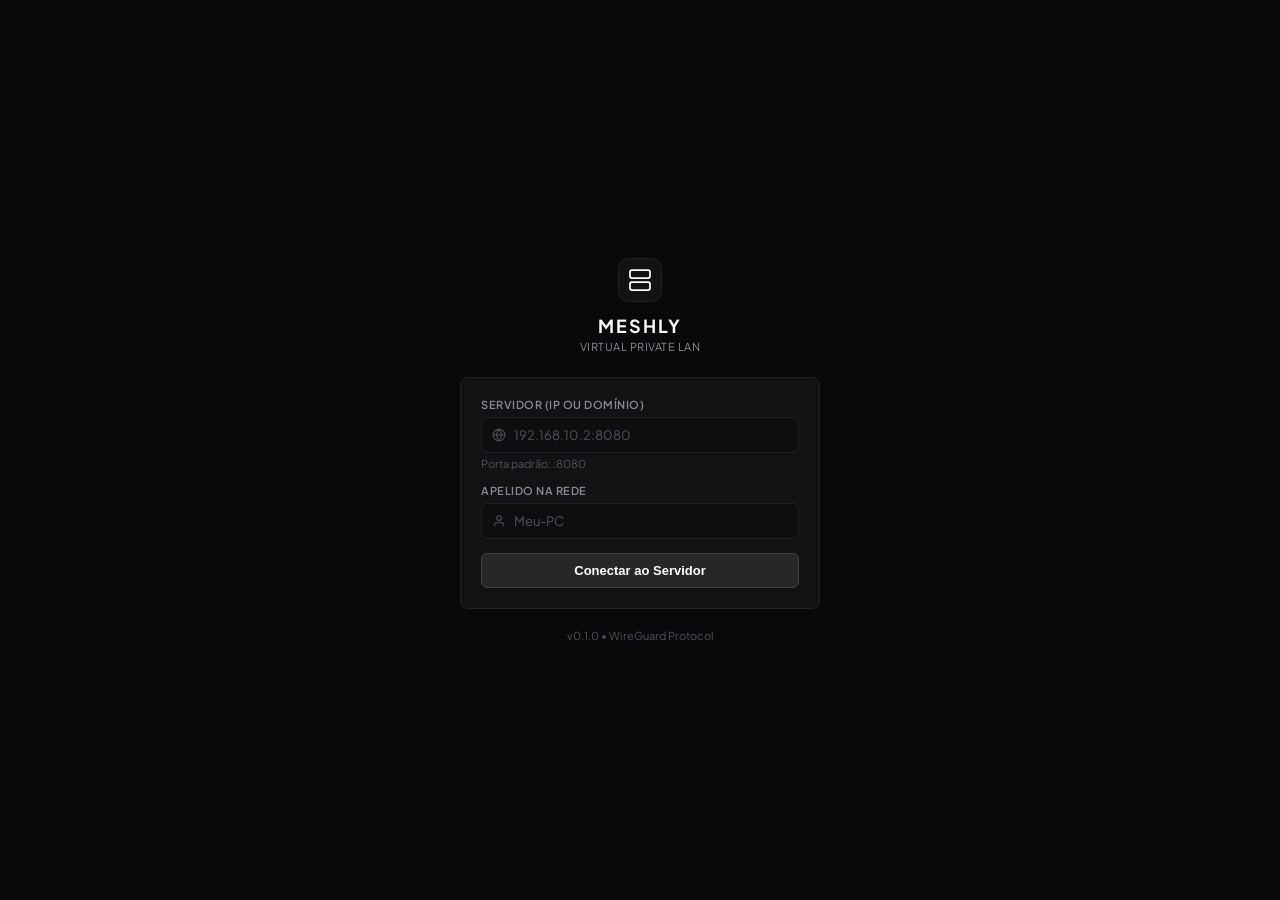
<file: client/frontend/src/index.html>
<!DOCTYPE html>
<html lang="pt-BR">
<head>
  <meta charset="UTF-8">
  <meta name="viewport" content="width=device-width, initial-scale=1.0">
  <title>Meshly</title>
  <link rel="stylesheet" href="main.css">
  <link rel="preconnect" href="https://fonts.googleapis.com">
  <link rel="preconnect" href="https://fonts.gstatic.com" crossorigin>
  <link href="https://fonts.googleapis.com/css2?family=JetBrains+Mono:wght@400;500;600&family=Plus+Jakarta+Sans:wght@400;500;600;700&display=swap" rel="stylesheet">
</head>
<body>
  <div id="app" class="app-container">

    <!-- ==============================================
         TELA 1: CONEXÃO COM O SERVIDOR (ENDPOINT)
         ============================================== -->
    <div id="screen-connect" class="screen active">
      <div class="connect-header">
        <div class="brand-logo">
          <svg width="24" height="24" viewBox="0 0 24 24" fill="none" stroke="currentColor" stroke-width="1.75">
            <rect x="2" y="2" width="20" height="8" rx="2" ry="2"></rect>
            <rect x="2" y="14" width="20" height="8" rx="2" ry="2"></rect>
            <line x1="6" y1="6" x2="6.01" y2="6"></line>
            <line x1="6" y1="18" x2="6.01" y2="18"></line>
          </svg>
        </div>
        <h1 class="brand-title">MESHLY</h1>
        <p class="brand-subtitle">Virtual Private LAN</p>
      </div>

      <div class="card connect-card">
        <div class="form-group">
          <label for="server-endpoint">Servidor (IP ou Domínio)</label>
          <div class="input-wrapper">
            <svg class="field-icon" width="14" height="14" viewBox="0 0 24 24" fill="none" stroke="currentColor" stroke-width="1.75"><circle cx="12" cy="12" r="10"></circle><line x1="2" y1="12" x2="22" y2="12"></line><path d="M12 2a15.3 15.3 0 0 1 4 10 15.3 15.3 0 0 1-4 10 15.3 15.3 0 0 1-4-10 15.3 15.3 0 0 1 4-10z"></path></svg>
            <input type="text" id="server-endpoint" placeholder="192.168.10.2:8080" autocomplete="off" spellcheck="false">
          </div>
          <span class="field-hint">Porta padrão: :8080</span>
        </div>

        <div class="form-group">
          <label for="client-nickname">Apelido na Rede</label>
          <div class="input-wrapper">
            <svg class="field-icon" width="14" height="14" viewBox="0 0 24 24" fill="none" stroke="currentColor" stroke-width="1.75"><path d="M20 21v-2a4 4 0 0 0-4-4H8a4 4 0 0 0-4 4v2"></path><circle cx="12" cy="7" r="4"></circle></svg>
            <input type="text" id="client-nickname" placeholder="Meu-PC" autocomplete="off" maxlength="24">
          </div>
        </div>

        <div id="connect-error" class="alert-box error hidden"></div>

        <button id="btn-connect" class="btn btn-primary">
          <span class="btn-text">Conectar ao Servidor</span>
        </button>
      </div>

      <div class="connect-footer">
        <span>v0.1.0 • WireGuard Protocol</span>
      </div>
    </div>

    <!-- ==============================================
         TELA 2: PAINEL PRINCIPAL DE REDES
         ============================================== -->
    <div id="screen-network" class="screen">
      <!-- Topbar Minimalista -->
      <header class="network-topbar">
        <div class="server-badge">
          <span id="topbar-endpoint" class="server-name">192.168.10.2</span>
        </div>
        <div class="topbar-actions">
          <span id="topbar-nickname" class="user-nickname">Meu-PC</span>
          <button id="btn-disconnect-server" class="btn-icon" title="Trocar Servidor">
            <svg width="14" height="14" viewBox="0 0 24 24" fill="none" stroke="currentColor" stroke-width="1.75"><path d="M9 21H5a2 2 0 0 1-2-2V5a2 2 0 0 1 2-2h4"></path><polyline points="16 17 21 12 16 7"></polyline><line x1="21" y1="12" x2="9" y2="12"></line></svg>
          </button>
        </div>
      </header>

      <!-- Power Bar Minimalista -->
      <section class="power-bar">
        <button id="btn-power-toggle" class="power-btn active" title="Ligar/Desligar VPN">
          <svg width="18" height="18" viewBox="0 0 24 24" fill="none" stroke="currentColor" stroke-width="2.25">
            <path d="M18.36 6.64a9 9 0 1 1-12.73 0"></path>
            <line x1="12" y1="2" x2="12" y2="12"></line>
          </svg>
        </button>
        <div class="power-details">
          <span class="power-status" id="power-status-text">Conectado</span>
          <div class="ip-row">
            <span id="my-virtual-ip" class="mono-ip">---.---.---.---</span>
            <button id="btn-copy-my-ip" class="btn-copy" title="Copiar IPv4">
              <svg width="12" height="12" viewBox="0 0 24 24" fill="none" stroke="currentColor" stroke-width="1.75"><rect x="9" y="9" width="13" height="13" rx="2" ry="2"></rect><path d="M5 15H4a2 2 0 0 1-2-2V4a2 2 0 0 1 2-2h9a2 2 0 0 1 2 2v1"></path></svg>
              <span class="copy-text">Copiar</span>
            </button>
          </div>
        </div>
      </section>

      <!-- Abas de Ação de Rede -->
      <div class="action-nav">
        <button id="tab-join" class="tab-item active">Entrar em Rede</button>
        <button id="tab-create" class="tab-item">Criar Rede</button>
      </div>

      <!-- Formulário: Entrar em Rede -->
      <div id="form-join-network" class="network-form">
        <div class="form-inputs">
          <input type="text" id="join-room-name" placeholder="Nome da Rede" autocomplete="off">
          <input type="password" id="join-room-pass" placeholder="Senha">
          <button id="btn-join-submit" class="btn btn-sm btn-primary">Entrar</button>
        </div>
        <div id="join-error" class="alert-box error hidden"></div>
      </div>

      <!-- Formulário: Criar Nova Rede -->
      <div id="form-create-network" class="network-form hidden">
        <div class="form-inputs">
          <input type="text" id="create-room-name" placeholder="Nome da Nova Rede" autocomplete="off">
          <input type="password" id="create-room-pass" placeholder="Senha">
          <button id="btn-create-submit" class="btn btn-sm btn-primary">Criar</button>
        </div>
        <div id="create-error" class="alert-box error hidden"></div>
      </div>

      <!-- Área Principal: Sala Ativa ou Lista Salva -->
      <main class="network-body">
        <!-- Sala Ativa -->
        <div id="active-room-view" class="room-container hidden">
          <div class="room-header">
            <div class="room-meta">
              <span id="active-room-name" class="room-title">NomeDaRede</span>
              <span id="active-room-subnet" class="room-cidr">26.0.1.0/24</span>
            </div>
            <button id="btn-leave-room" class="btn-subtle-danger" title="Desconectar desta rede">Desconectar</button>
          </div>

          <!-- Lista de Peers -->
          <div id="peers-list" class="peers-list"></div>
        </div>

        <!-- Redes Salvas (Histórico do Usuário) -->
        <div id="saved-rooms-section" class="saved-section hidden">
          <div class="section-title">Redes Salvas</div>
          <div id="saved-rooms-list" class="saved-list"></div>
        </div>

        <!-- Estado Vazio -->
        <div id="empty-network-view" class="empty-state">
          <svg width="28" height="28" viewBox="0 0 24 24" fill="none" stroke="currentColor" stroke-width="1.5" class="empty-icon"><circle cx="12" cy="12" r="10"></circle><line x1="8" y1="12" x2="16" y2="12"></line></svg>
          <h3>Nenhuma Rede Ativa</h3>
          <p>Crie ou entre em uma rede acima para iniciar a conexão com seus amigos.</p>
        </div>
      </main>

      <!-- Rodapé Minimalista -->
      <footer class="network-footer">
        <span id="footer-peer-count">0 membros</span>
        <span class="footer-separator">•</span>
        <span id="footer-latency" class="footer-ping">-- ms</span>
      </footer>
    </div>

  </div>

  <script src="main.js"></script>
</body>
</html>
</file>
<file: client/frontend/src/main.css>
/* ==========================================================================
   MESHLY - MINIMALIST MODERN DESKTOP THEME
   Zero Emojis • Sharp Borders • Dark Monochrome & Subtle Emerald
   ========================================================================== */

:root {
  --bg-app: #09090b;
  --bg-surface: #121215;
  --bg-surface-hover: #18181b;
  --bg-input: #0e0e11;

  --border: #222226;
  --border-focus: #3b82f6;

  --text: #fafafa;
  --text-muted: #8b8b93;
  --text-dim: #52525b;

  --emerald: #10b981;
  --emerald-subtle: rgba(16, 185, 129, 0.12);
  --red: #f43f5e;
  --red-subtle: rgba(244, 63, 94, 0.1);

  --font-sans: 'Plus Jakarta Sans', -apple-system, BlinkMacSystemFont, 'Segoe UI', Roboto, sans-serif;
  --font-mono: 'JetBrains Mono', Consolas, monospace;
}

* {
  box-sizing: border-box;
  margin: 0;
  padding: 0;
  user-select: none;
}

body {
  font-family: var(--font-sans);
  background-color: var(--bg-app);
  color: var(--text);
  height: 100vh;
  overflow: hidden;
  -webkit-font-smoothing: antialiased;
}

.app-container {
  height: 100vh;
  display: flex;
  flex-direction: column;
}

/* Screens */
.screen {
  display: none;
  height: 100%;
  flex-direction: column;
}

.screen.active {
  display: flex;
}

/* ==========================================================================
   TELA 1: CONEXÃO
   ========================================================================== */
#screen-connect {
  padding: 32px 24px;
  justify-content: center;
  align-items: center;
}

.connect-header {
  text-align: center;
  margin-bottom: 24px;
}

.brand-logo {
  display: inline-flex;
  align-items: center;
  justify-content: center;
  width: 44px;
  height: 44px;
  background: var(--bg-surface);
  border: 1px solid var(--border);
  border-radius: 10px;
  margin-bottom: 12px;
  color: var(--text);
}

.brand-title {
  font-size: 18px;
  font-weight: 700;
  letter-spacing: 2px;
  color: var(--text);
}

.brand-subtitle {
  font-size: 11px;
  color: var(--text-muted);
  margin-top: 3px;
  text-transform: uppercase;
  letter-spacing: 0.5px;
}

.connect-card {
  width: 100%;
  max-width: 360px;
  background: var(--bg-surface);
  border: 1px solid var(--border);
  border-radius: 8px;
  padding: 20px;
}

.form-group {
  margin-bottom: 14px;
}

.form-group label {
  display: block;
  font-size: 11px;
  font-weight: 600;
  text-transform: uppercase;
  letter-spacing: 0.5px;
  color: var(--text-muted);
  margin-bottom: 6px;
}

.input-wrapper {
  display: flex;
  align-items: center;
  background: var(--bg-input);
  border: 1px solid var(--border);
  border-radius: 6px;
  padding: 0 10px;
  transition: border-color 0.15s ease;
}

.input-wrapper:focus-within {
  border-color: var(--border-focus);
}

.field-icon {
  margin-right: 8px;
  color: var(--text-dim);
}

.input-wrapper input {
  flex: 1;
  background: transparent;
  border: none;
  outline: none;
  color: var(--text);
  font-size: 13px;
  font-family: inherit;
  padding: 9px 0;
}

.input-wrapper input::placeholder {
  color: var(--text-dim);
}

.field-hint {
  display: block;
  font-size: 11px;
  color: var(--text-dim);
  margin-top: 4px;
}

.connect-footer {
  margin-top: 20px;
  font-size: 11px;
  color: var(--text-dim);
}

/* ==========================================================================
   BUTTONS
   ========================================================================== */
.btn {
  display: inline-flex;
  align-items: center;
  justify-content: center;
  width: 100%;
  padding: 9px 14px;
  border-radius: 6px;
  font-size: 13px;
  font-weight: 600;
  cursor: pointer;
  border: none;
  transition: all 0.12s ease;
}

.btn-primary {
  background: #27272a;
  color: #fff;
  border: 1px solid #3f3f46;
}

.btn-primary:hover {
  background: #3f3f46;
}

.btn-sm {
  width: auto;
  padding: 6px 12px;
  font-size: 12px;
}

.btn-copy {
  display: inline-flex;
  align-items: center;
  gap: 4px;
  background: transparent;
  border: 1px solid var(--border);
  color: var(--text-muted);
  border-radius: 4px;
  padding: 2px 6px;
  font-size: 11px;
  cursor: pointer;
}

.btn-copy:hover {
  color: var(--text);
  background: rgba(255, 255, 255, 0.04);
}

.btn-copy.copied {
  border-color: var(--emerald);
  color: var(--emerald);
  background: var(--emerald-subtle);
}

.btn-icon {
  background: transparent;
  border: none;
  color: var(--text-dim);
  cursor: pointer;
  display: flex;
  align-items: center;
  padding: 4px;
  border-radius: 4px;
}

.btn-icon:hover {
  color: var(--text);
  background: rgba(255, 255, 255, 0.06);
}

.btn-subtle-danger {
  background: transparent;
  border: none;
  color: var(--red);
  font-size: 11px;
  font-weight: 600;
  cursor: pointer;
  padding: 2px 6px;
  border-radius: 4px;
}

.btn-subtle-danger:hover {
  background: var(--red-subtle);
}

/* ==========================================================================
   ALERTS
   ========================================================================== */
.alert-box {
  padding: 7px 10px;
  border-radius: 5px;
  font-size: 12px;
  margin-bottom: 10px;
}

.alert-box.error {
  background: var(--red-subtle);
  border: 1px solid rgba(244, 63, 94, 0.25);
  color: #fda4af;
}

.hidden {
  display: none !important;
}

/* ==========================================================================
   TELA 2: PAINEL PRINCIPAL
   ========================================================================== */
.network-topbar {
  display: flex;
  align-items: center;
  justify-content: space-between;
  padding: 9px 14px;
  background: var(--bg-surface);
  border-bottom: 1px solid var(--border);
}

.server-badge {
  display: flex;
  align-items: center;
  font-size: 11px;
  font-family: var(--font-mono);
  color: var(--text-muted);
}

.topbar-actions {
  display: flex;
  align-items: center;
  gap: 10px;
}

.user-nickname {
  font-size: 12px;
  font-weight: 600;
  color: var(--text);
}

/* Power Bar */
.power-bar {
  display: flex;
  align-items: center;
  gap: 12px;
  padding: 12px 14px;
  background: #0f0f13;
  border-bottom: 1px solid var(--border);
}

.power-btn {
  width: 38px;
  height: 38px;
  border-radius: 8px;
  background: #18181b;
  border: 1px solid var(--border);
  color: var(--text-dim);
  cursor: pointer;
  display: flex;
  align-items: center;
  justify-content: center;
  transition: all 0.15s ease;
}

.power-btn:hover {
  color: var(--text-muted);
  border-color: #3f3f46;
}

.power-btn.active {
  background: var(--emerald-subtle);
  border-color: rgba(16, 185, 129, 0.4);
  color: var(--emerald);
}

.power-details {
  display: flex;
  flex-direction: column;
  gap: 2px;
}

.power-status {
  font-size: 10px;
  text-transform: uppercase;
  letter-spacing: 0.5px;
  font-weight: 600;
  color: var(--text-muted);
}

.ip-row {
  display: flex;
  align-items: center;
  gap: 8px;
}

.mono-ip {
  font-family: var(--font-mono);
  font-size: 14px;
  font-weight: 600;
  color: var(--text);
}

/* Action Nav Tabs */
.action-nav {
  display: flex;
  background: var(--bg-surface);
  border-bottom: 1px solid var(--border);
  padding: 3px 6px;
  gap: 4px;
}

.tab-item {
  flex: 1;
  background: transparent;
  border: none;
  color: var(--text-muted);
  font-size: 11px;
  font-weight: 600;
  padding: 6px 8px;
  border-radius: 4px;
  cursor: pointer;
}

.tab-item:hover {
  color: var(--text);
}

.tab-item.active {
  background: #27272a;
  color: var(--text);
}

/* Network Forms */
.network-form {
  padding: 10px 14px;
  background: #0d0d10;
  border-bottom: 1px solid var(--border);
}

.form-inputs {
  display: flex;
  gap: 6px;
}

.form-inputs input {
  flex: 1;
  background: var(--bg-input);
  border: 1px solid var(--border);
  border-radius: 5px;
  padding: 6px 8px;
  font-size: 12px;
  color: var(--text);
  outline: none;
}

.form-inputs input:focus {
  border-color: var(--border-focus);
}

/* Network Body */
.network-body {
  flex: 1;
  overflow-y: auto;
  padding: 12px;
  background: var(--bg-app);
}

.network-body::-webkit-scrollbar {
  width: 4px;
}
.network-body::-webkit-scrollbar-thumb {
  background: #27272a;
  border-radius: 2px;
}

/* Room Container */
.room-container {
  background: var(--bg-surface);
  border: 1px solid var(--border);
  border-radius: 6px;
  overflow: hidden;
  margin-bottom: 14px;
}

.room-header {
  display: flex;
  align-items: center;
  justify-content: space-between;
  padding: 9px 12px;
  background: #16161a;
  border-bottom: 1px solid var(--border);
}

.room-meta {
  display: flex;
  align-items: center;
  gap: 8px;
}

.room-title {
  font-size: 13px;
  font-weight: 600;
  color: var(--text);
}

.room-cidr {
  font-size: 10px;
  font-family: var(--font-mono);
  background: rgba(255, 255, 255, 0.05);
  padding: 1px 5px;
  border-radius: 3px;
  color: var(--text-muted);
}

/* Peers List */
.peers-list {
  display: flex;
  flex-direction: column;
}

.peer-item {
  display: flex;
  align-items: center;
  justify-content: space-between;
  padding: 8px 12px;
  border-bottom: 1px solid rgba(255, 255, 255, 0.03);
}

.peer-item:last-child {
  border-bottom: none;
}

.peer-item:hover {
  background: var(--bg-surface-hover);
}

.peer-left {
  display: flex;
  align-items: center;
  gap: 8px;
}

.peer-info {
  display: flex;
  flex-direction: column;
}

.peer-nickname {
  font-size: 12px;
  font-weight: 600;
  color: var(--text);
  display: flex;
  align-items: center;
  gap: 6px;
}

.self-tag {
  font-size: 9px;
  background: rgba(255, 255, 255, 0.08);
  color: var(--text-muted);
  padding: 1px 4px;
  border-radius: 3px;
  font-weight: normal;
}

.peer-ip {
  font-size: 11px;
  font-family: var(--font-mono);
  color: var(--text-muted);
}

.peer-right {
  display: flex;
  align-items: center;
  gap: 8px;
}

.peer-ping {
  font-size: 10px;
  font-family: var(--font-mono);
  color: var(--text-dim);
  padding: 2px 6px;
  border-radius: 4px;
  background: rgba(255, 255, 255, 0.03);
  border: 1px solid var(--border);
}

.peer-ping.online {
  color: var(--emerald);
  border-color: rgba(16, 185, 129, 0.3);
  background: var(--emerald-subtle);
}

.peer-ping.offline {
  color: var(--red);
  border-color: rgba(244, 63, 94, 0.3);
  background: var(--red-subtle);
}

/* Saved Rooms Section */
.saved-section {
  margin-top: 10px;
}

.section-title {
  font-size: 10px;
  font-weight: 600;
  text-transform: uppercase;
  letter-spacing: 0.5px;
  color: var(--text-dim);
  margin-bottom: 6px;
  padding-left: 2px;
}

.saved-list {
  display: flex;
  flex-direction: column;
  gap: 4px;
}

.saved-room-item {
  display: flex;
  align-items: center;
  justify-content: space-between;
  padding: 7px 10px;
  background: var(--bg-surface);
  border: 1px solid var(--border);
  border-radius: 5px;
  font-size: 12px;
}

.saved-room-item:hover {
  border-color: #3f3f46;
}

.saved-name {
  font-weight: 500;
  color: var(--text);
}

.saved-actions {
  display: flex;
  align-items: center;
  gap: 6px;
}

/* Empty State */
.empty-state {
  height: 100%;
  display: flex;
  flex-direction: column;
  align-items: center;
  justify-content: center;
  text-align: center;
  padding: 24px;
  color: var(--text-dim);
}

.empty-icon {
  margin-bottom: 10px;
  color: var(--text-dim);
}

.empty-state h3 {
  font-size: 13px;
  color: var(--text-muted);
  margin-bottom: 4px;
}

.empty-state p {
  font-size: 11px;
  line-height: 1.5;
  max-width: 260px;
}

/* Footer */
.network-footer {
  display: flex;
  align-items: center;
  justify-content: center;
  gap: 8px;
  padding: 6px 12px;
  background: var(--bg-surface);
  border-top: 1px solid var(--border);
  font-size: 11px;
  color: var(--text-dim);
}

.footer-separator {
  opacity: 0.4;
}

.footer-ping {
  font-family: var(--font-mono);
}
</file>
